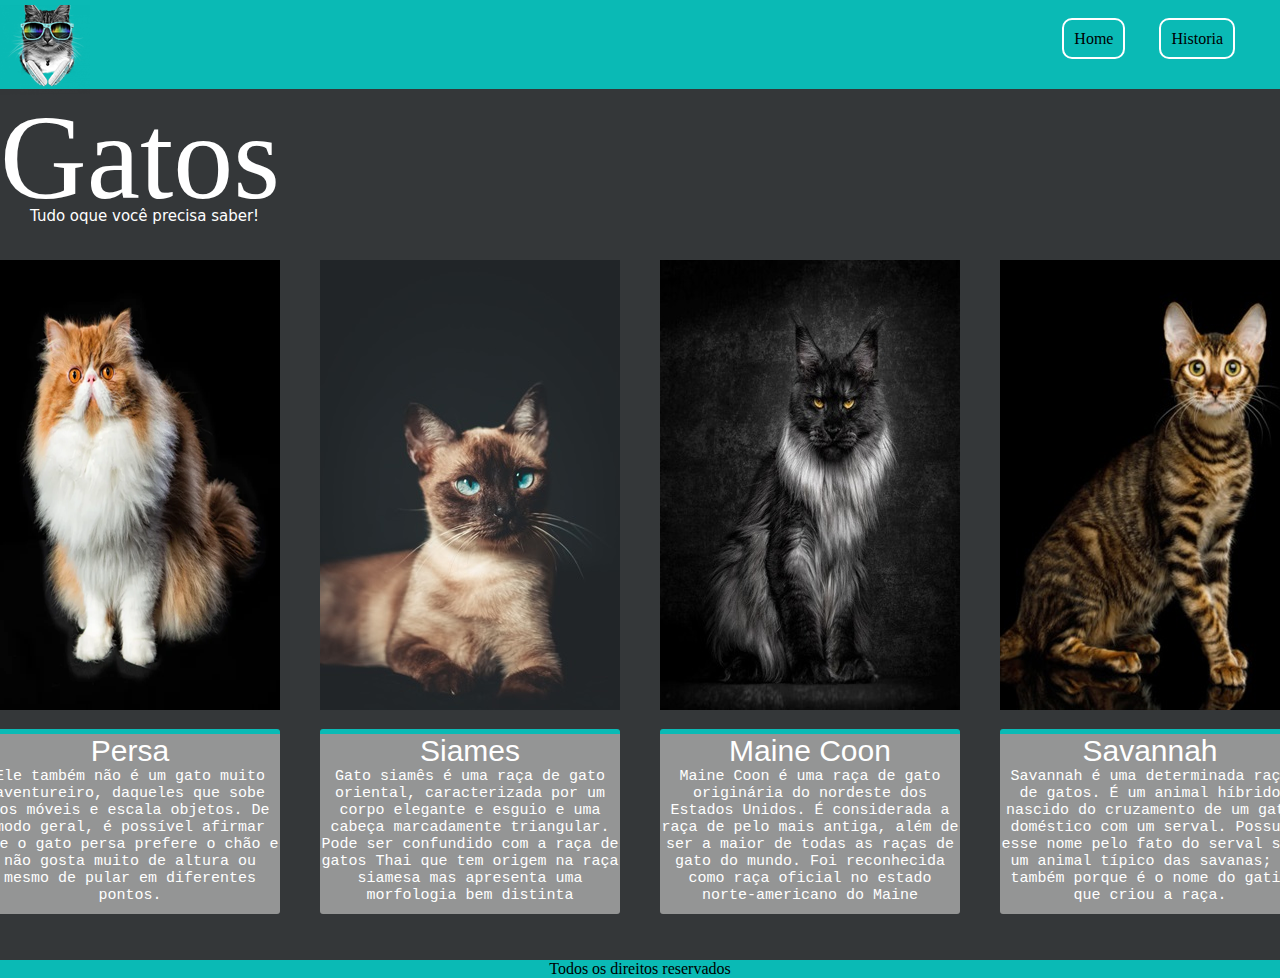
<file: index.html>
<!DOCTYPE html>
<html>
	<head>
		<title>Cats</title>
		<meta charset="utf-8">
		<link rel="stylesheet" href="style.css">
		
	</head>
	<body>
		<div clas="principal">
			<div class="topo">
				<img src="img/gato-logo.jpg" alt="">
				<div class="menu">
					<a class="indice" href="index.html">Home</a> 
					<a class="indice" href="his-cat.html">Historia</a> 
				</div>
			</div>
			<div id="conteudo">
				<div class="produtos1">
					Gatos
					<p class="complemento">
						Tudo oque você precisa saber!
					</p>
				</div>
			</div>
			<div class="apresentacao">
				<div class="produtos">
					<img src="img/persa.png" alt="">
					<p class="descricao">
						<span class="nomes">Persa</span><br>
						Ele também não é um gato muito aventureiro, daqueles que sobe nos móveis e escala objetos. De modo geral, é possível afirmar que o gato persa prefere o chão e não gosta muito de altura ou mesmo de pular em diferentes pontos.
					</p>
				</div>
				<div class="produtos">
					<img src="img/siames.jpg" alt="">

					<p class="descricao">
						<span class="nomes">Siames</span><br>

						Gato siamês é uma raça de gato oriental, caracterizada por um corpo elegante e esguio e uma cabeça marcadamente triangular. Pode ser confundido com a raça de gatos Thai que tem origem na raça siamesa mas apresenta uma morfologia bem distinta
					</p>
				</div>
				<div class="produtos">
					<img src="img/maine.jpg" alt="">
					<p class="descricao">
						<span class="nomes">Maine Coon</span><br>
						Maine Coon é uma raça de gato originária do nordeste dos Estados Unidos. É considerada a raça de pelo mais antiga, além de ser a maior de todas as raças de gato do mundo. Foi reconhecida como raça oficial no estado norte-americano do Maine
					</p>
				</div>
				<div class="produtos">
					<img src="img/savana.jpg" alt="">
					<p class="descricao">
						<span class="nomes">Savannah</span><br>
						Savannah é uma determinada raça de gatos. É um animal híbrido nascido do cruzamento de um gato doméstico com um serval. Possui esse nome pelo fato do serval ser um animal típico das savanas; e também porque é o nome do gatil que criou a raça.
					</p>
				</div>
				
			</div>
			<div id="direito">
				Todos os direitos reservados
			</div>
		</div>
		

	</body>
</html>
</file>
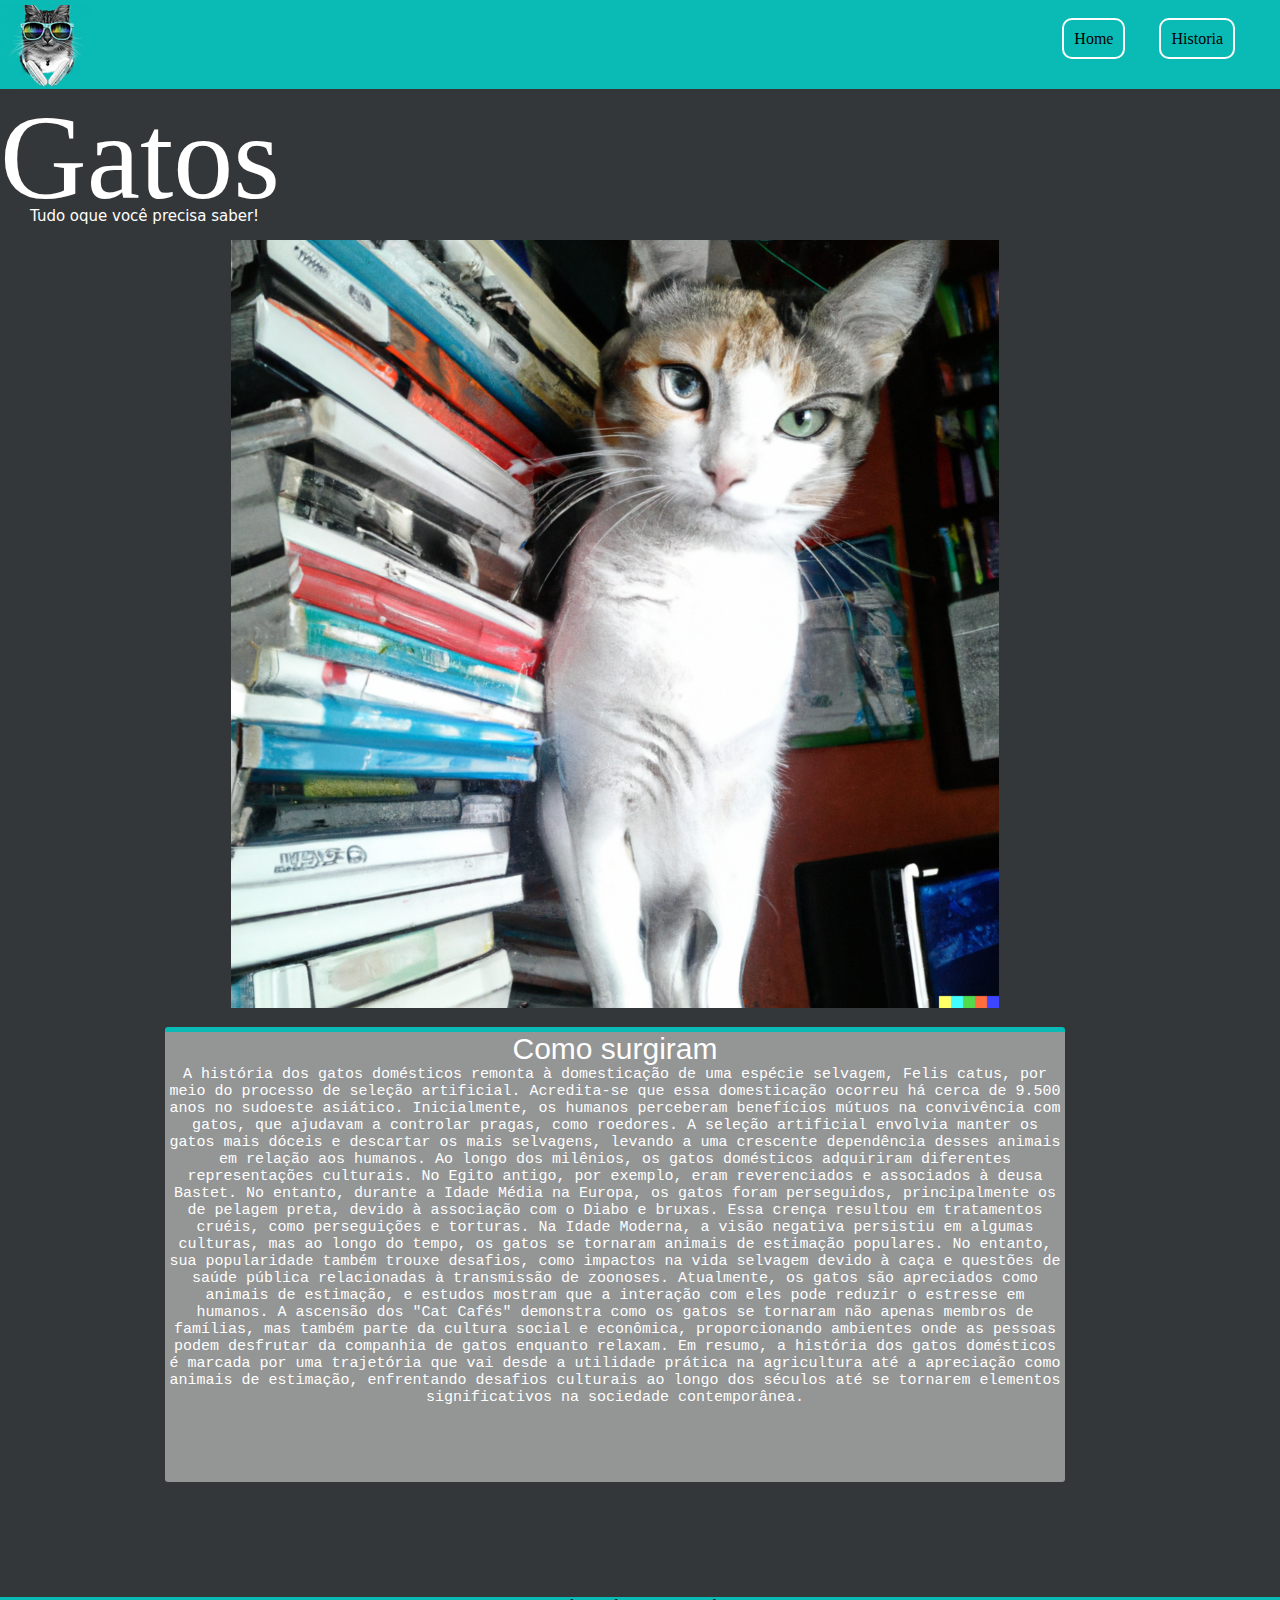
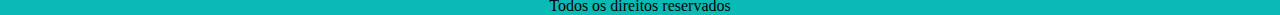
<file: his-cat.html>
<!DOCTYPE html>
<html>
	<head>
		<title>Claases ids</title>
		<meta charset="utf-8">
		<link rel="stylesheet" href="style.css">
		
	</head>
	<body>
		<div clas="principal">
			<div class="topo">
				<img src="img/gato-logo.jpg" alt="">
				<div class="menu">
					<a class="indice" href="index.html">Home</a> 
					<a class="indice" href="his-cat.html">Historia</a> 
				</div>
			</div>
			<div id="conteudo">
				<div class="produtos1">
					Gatos
					<p class="complemento">
						Tudo oque você precisa saber!
					</p>
				</div>
			</div>
			<div class="apresentacao">
				<div class="produtos-cat">
					<img src="img/his-cat.png" alt="">
					<p class="descricao-hist">
						<span class="nomes">Como surgiram</span><br>
                        A história dos gatos domésticos remonta à domesticação de uma espécie selvagem, Felis catus, por meio do processo de seleção artificial. Acredita-se que essa domesticação ocorreu há cerca de 9.500 anos no sudoeste asiático. Inicialmente, os humanos perceberam benefícios mútuos na convivência com gatos, que ajudavam a controlar pragas, como roedores. A seleção artificial envolvia manter os gatos mais dóceis e descartar os mais selvagens, levando a uma crescente dependência desses animais em relação aos humanos.

                        Ao longo dos milênios, os gatos domésticos adquiriram diferentes representações culturais. No Egito antigo, por exemplo, eram reverenciados e associados à deusa Bastet. No entanto, durante a Idade Média na Europa, os gatos foram perseguidos, principalmente os de pelagem preta, devido à associação com o Diabo e bruxas. Essa crença resultou em tratamentos cruéis, como perseguições e torturas.
                        
                        Na Idade Moderna, a visão negativa persistiu em algumas culturas, mas ao longo do tempo, os gatos se tornaram animais de estimação populares. No entanto, sua popularidade também trouxe desafios, como impactos na vida selvagem devido à caça e questões de saúde pública relacionadas à transmissão de zoonoses.
                        
                        Atualmente, os gatos são apreciados como animais de estimação, e estudos mostram que a interação com eles pode reduzir o estresse em humanos. A ascensão dos "Cat Cafés" demonstra como os gatos se tornaram não apenas membros de famílias, mas também parte da cultura social e econômica, proporcionando ambientes onde as pessoas podem desfrutar da companhia de gatos enquanto relaxam.
                        
                        Em resumo, a história dos gatos domésticos é marcada por uma trajetória que vai desde a utilidade prática na agricultura até a apreciação como animais de estimação, enfrentando desafios culturais ao longo dos séculos até se tornarem elementos significativos na sociedade contemporânea.			</p>
				</div>
				
			</div>
			<div id="direito">
				Todos os direitos reservados
			</div>
		</div>
		

	</body>
</html>
</file>
<file: style.css>
body{
    margin: 0px;
    background-color: #343739;
}

.topo{
    background-color: #0abab5;
}
.topo img {
    margin-top: 5px;
    margin-bottom: -10px;
}
.menu{
    float: right;
    margin: 30px;
    
}
.indice{
    margin: 15px;
    text-decoration: none;
    color: black;
    border: 2px solid white;
    border-radius: 10px;
    padding: 10px;
    
}
.indice:hover{
    transition: 2s;
    background-color: white;
}
#conteudo{
    background: #343739;
    color: white;
    
}
.complemento{
    font-size: 15px;
    margin-top: -20px;
    margin-left: 30px;
    font-family:system-ui, -apple-system, BlinkMacSystemFont, 'Segoe UI', Roboto, Oxygen, Ubuntu, Cantarell, 'Open Sans', 'Helvetica Neue', sans-serif;
}
#direito{
    background: #0abab5;
    margin-top: 100px;
    text-align: center;
}
#assinatura{
    background: black;
    color: white;
}
.apresentacao{
    display: flex;
    text-align: center;
    justify-content: center;
}
.produtos{
    background: #343739;
    margin: 10px;
    height: 580px;
    width: 300px;
    padding: 10px;
    color: white;
    
}
.produtos-cat{
    margin-left: -50px;
    background: #343739;
    width: 900px;
    color: white;
    
}
.produtos1{
    font-size: 120px;
    font-family:'Times New Roman', Times, serif;
}
.nomes{
    font-size: 30px;
    font-family: 'Franklin Gothic Medium', 'Arial Narrow', Arial, sans-serif;
}
.descricao{
    background-color: #949595;
    border-radius: 3px;
    font-family:'Courier New', Courier, monospace;
    height: 180px;
    font-size: 15px;
    border-top: 5px solid #0abab5;
}
.descricao-hist{
    background-color: #949595;
    border-radius: 3px;
    font-family:'Courier New', Courier, monospace;
    height: 450px;
    font-size: 15px;
    border-top: 5px solid #0abab5;
}
.produtos img:hover{
    transition: 1s;
    transform: scale(1.5)
}
</file>
